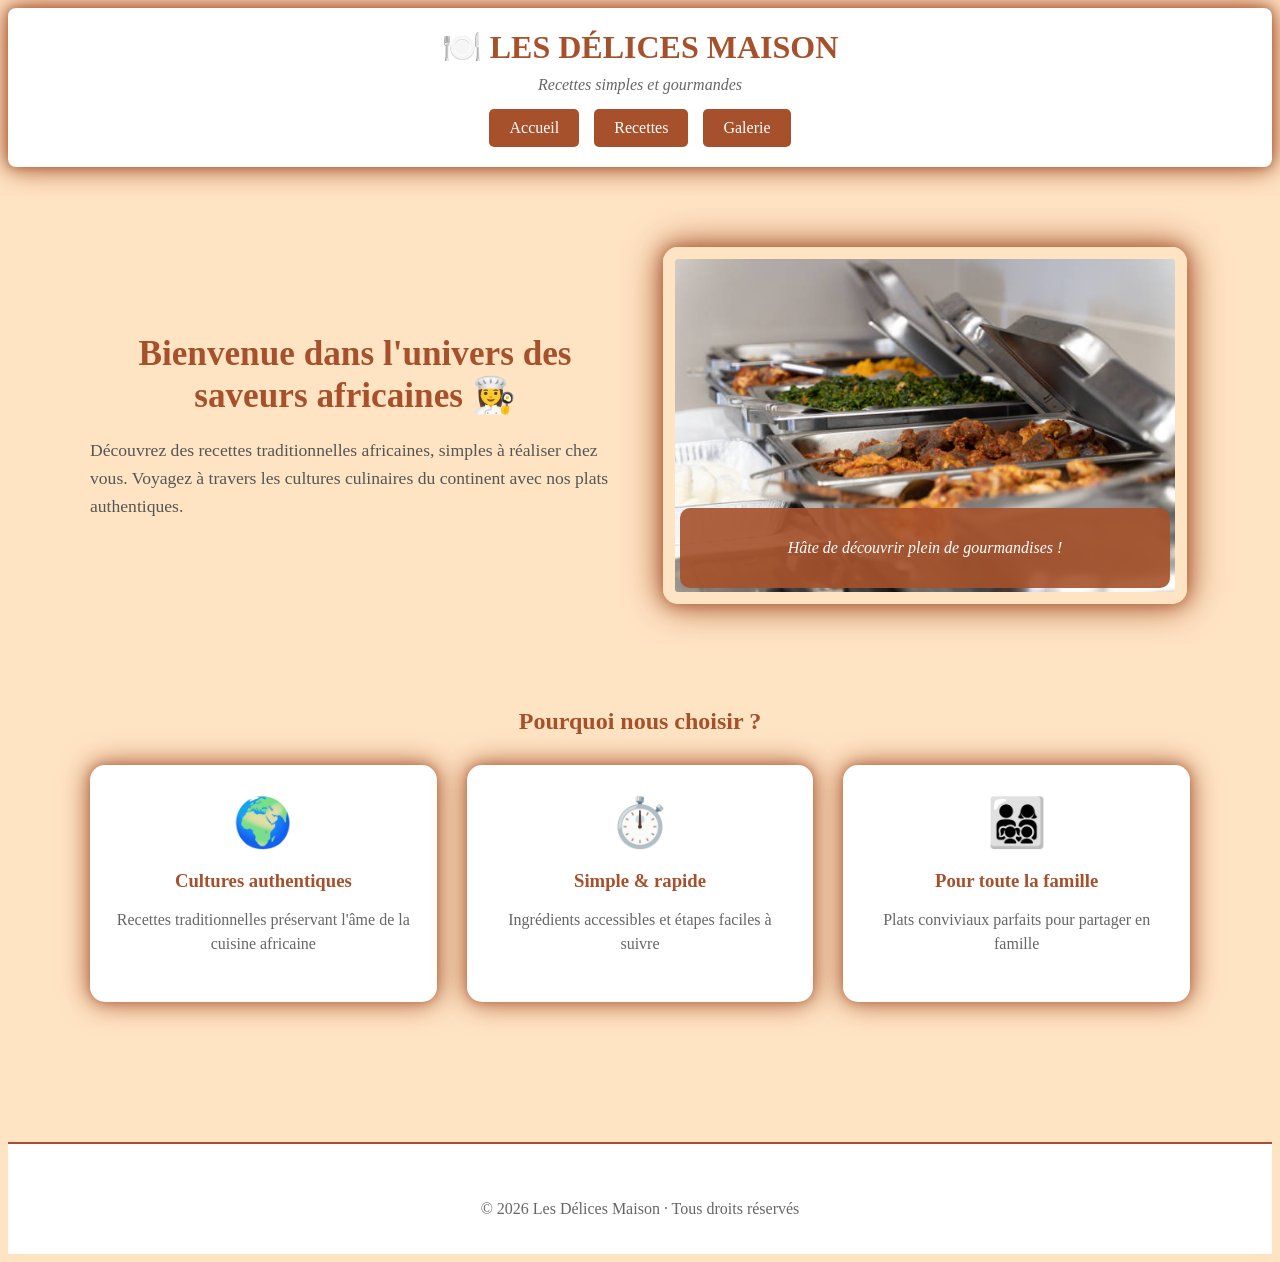
<file: index.html>
<!DOCTYPE html>
<html lang="fr">
<head>
    <meta charset="UTF-8">
    <meta name="viewport" content="width=device-width, initial-scale=1.0">
    <meta name="description" content="Découvrez Les Délices Maison : recettes africaines authentiques, simples et gourmandes pour voyager à travers les saveurs du continent.">
    <title>Les Délices Maison - Recettes Africaines Authentiques</title>
    <link rel="stylesheet" href="style.css">
</head>
<body>
    <header>
        <h1>🍽️ LES DÉLICES MAISON</h1>
        <p>Recettes simples et gourmandes</p>
        <nav>
            <a href="index.html">Accueil</a>
            <a href="recette.html">Recettes</a>
            <a href="galerie.html">Galerie</a>
        </nav>
    </header>

    <main>
        <section class="hero">
            <div class="hero-content">
                <h2>Bienvenue dans l'univers des saveurs africaines 👩‍🍳</h2>
                <p class="hero-text">
                    Découvrez des recettes traditionnelles africaines, simples à réaliser chez vous.
                    Voyagez à travers les cultures culinaires du continent avec nos plats authentiques.
                </p>
                
            </div>
            <div class="hero-image">
                <img src="image_accueil.jpeg" alt="Assortiment de plats africains traditionnels" loading="lazy">
                <div class="image-overlay">
                    <p>Hâte de découvrir plein de gourmandises !</p>
                </div>
            </div>
        </section>

        <section class="features">
            <h2>Pourquoi nous choisir ?</h2>
            <div class="feature-grid">
                <article class="feature-card">
                    <div class="feature-icon">🌍</div>
                    <h3>Cultures authentiques</h3>
                    <p>Recettes traditionnelles préservant l'âme de la cuisine africaine</p>
                </article>
                <article class="feature-card">
                    <div class="feature-icon">⏱️</div>
                    <h3>Simple & rapide</h3>
                    <p>Ingrédients accessibles et étapes faciles à suivre</p>
                </article>
                <article class="feature-card">
                    <div class="feature-icon">👨‍👩‍👧‍👦</div>
                    <h3>Pour toute la famille</h3>
                    <p>Plats conviviaux parfaits pour partager en famille</p>
                </article>
            </div>
        </section>
    </main>

    <footer>
        <p>© 2026 Les Délices Maison · Tous droits réservés</p>
    </footer>
</body>
</html>
</file>
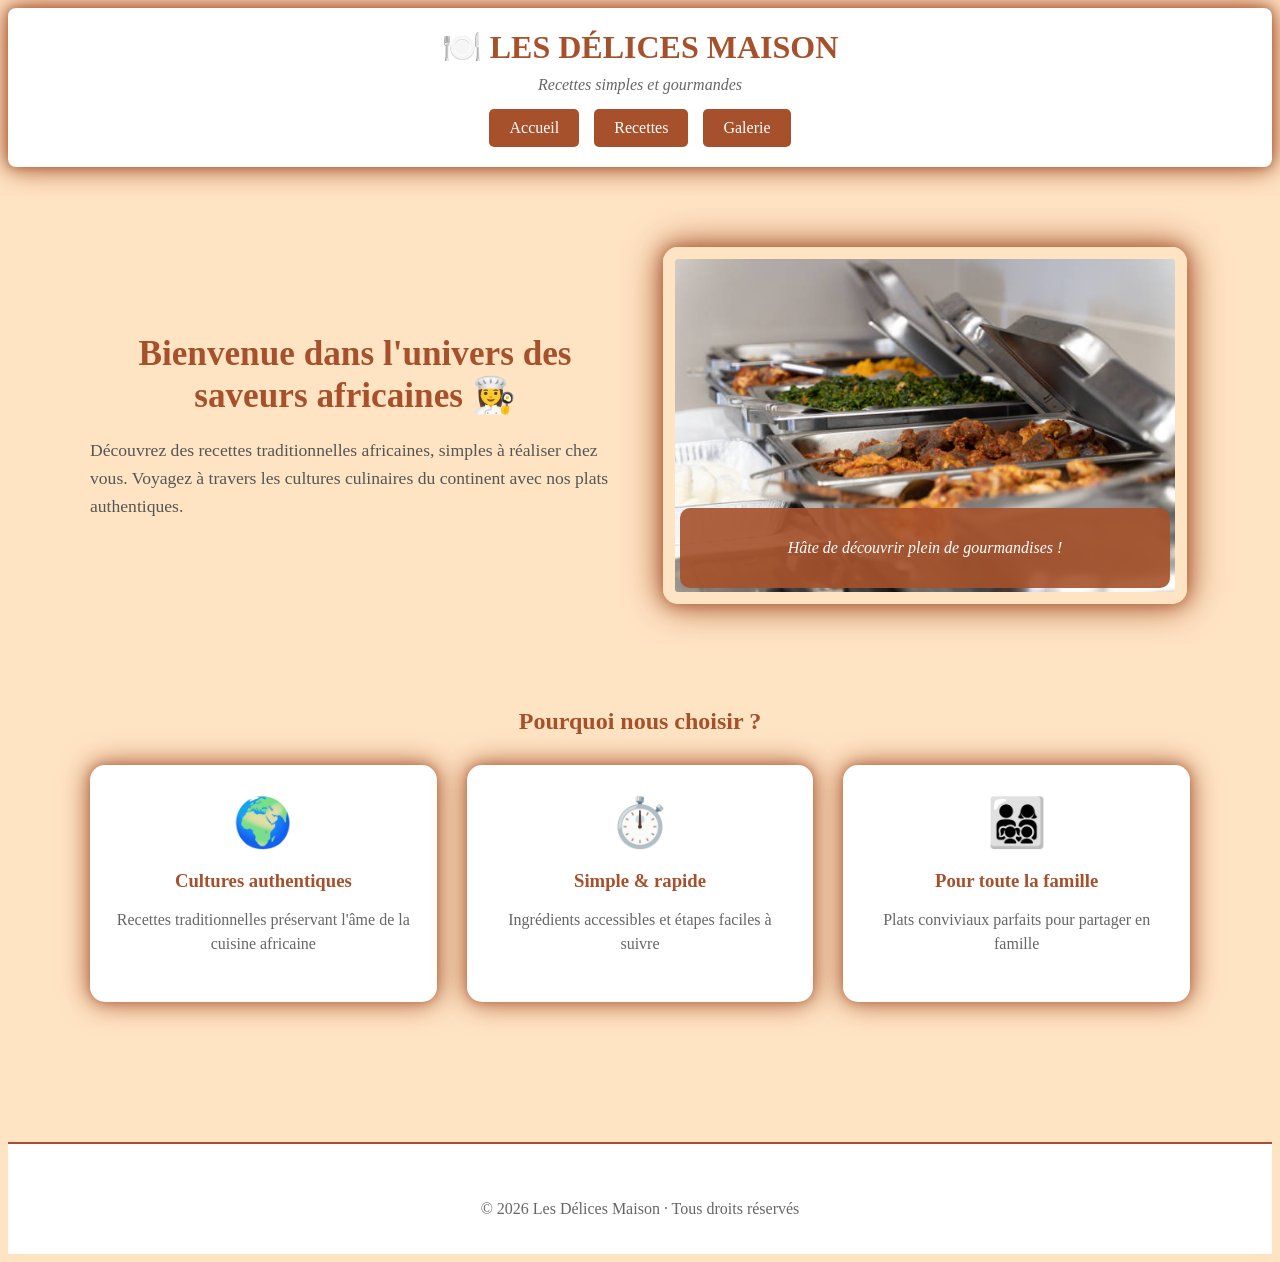
<file: acceuil.html>
<!DOCTYPE html>
<html lang="fr">
<head>
    <meta charset="UTF-8">
    <meta name="viewport" content="width=device-width, initial-scale=1.0">
    <meta name="description" content="Découvrez Les Délices Maison : recettes africaines authentiques, simples et gourmandes pour voyager à travers les saveurs du continent.">
    <title>Les Délices Maison - Recettes Africaines Authentiques</title>
    <link rel="stylesheet" href="style.css">
</head>
<body>
    <header>
        <h1>🍽️ LES DÉLICES MAISON</h1>
        <p>Recettes simples et gourmandes</p>
        <nav>
            <a href="acceuil.html">Accueil</a>
            <a href="recette.html">Recettes</a>
            <a href="galerie.html">Galerie</a>
        </nav>
    </header>

    <main>
        <section class="hero">
            <div class="hero-content">
                <h2>Bienvenue dans l'univers des saveurs africaines 👩‍🍳</h2>
                <p class="hero-text">
                    Découvrez des recettes traditionnelles africaines, simples à réaliser chez vous.
                    Voyagez à travers les cultures culinaires du continent avec nos plats authentiques.
                </p>
                
            </div>
            <div class="hero-image">
                <img src="image_accueil.jpeg" alt="Assortiment de plats africains traditionnels" loading="lazy">
                <div class="image-overlay">
                    <p>Hâte de découvrir plein de gourmandises !</p>
                </div>
            </div>
        </section>

        <section class="features">
            <h2>Pourquoi nous choisir ?</h2>
            <div class="feature-grid">
                <article class="feature-card">
                    <div class="feature-icon">🌍</div>
                    <h3>Cultures authentiques</h3>
                    <p>Recettes traditionnelles préservant l'âme de la cuisine africaine</p>
                </article>
                <article class="feature-card">
                    <div class="feature-icon">⏱️</div>
                    <h3>Simple & rapide</h3>
                    <p>Ingrédients accessibles et étapes faciles à suivre</p>
                </article>
                <article class="feature-card">
                    <div class="feature-icon">👨‍👩‍👧‍👦</div>
                    <h3>Pour toute la famille</h3>
                    <p>Plats conviviaux parfaits pour partager en famille</p>
                </article>
            </div>
        </section>
    </main>

    <footer>
        <p>© 2026 Les Délices Maison · Tous droits réservés</p>
    </footer>
</body>
</html>
</file>
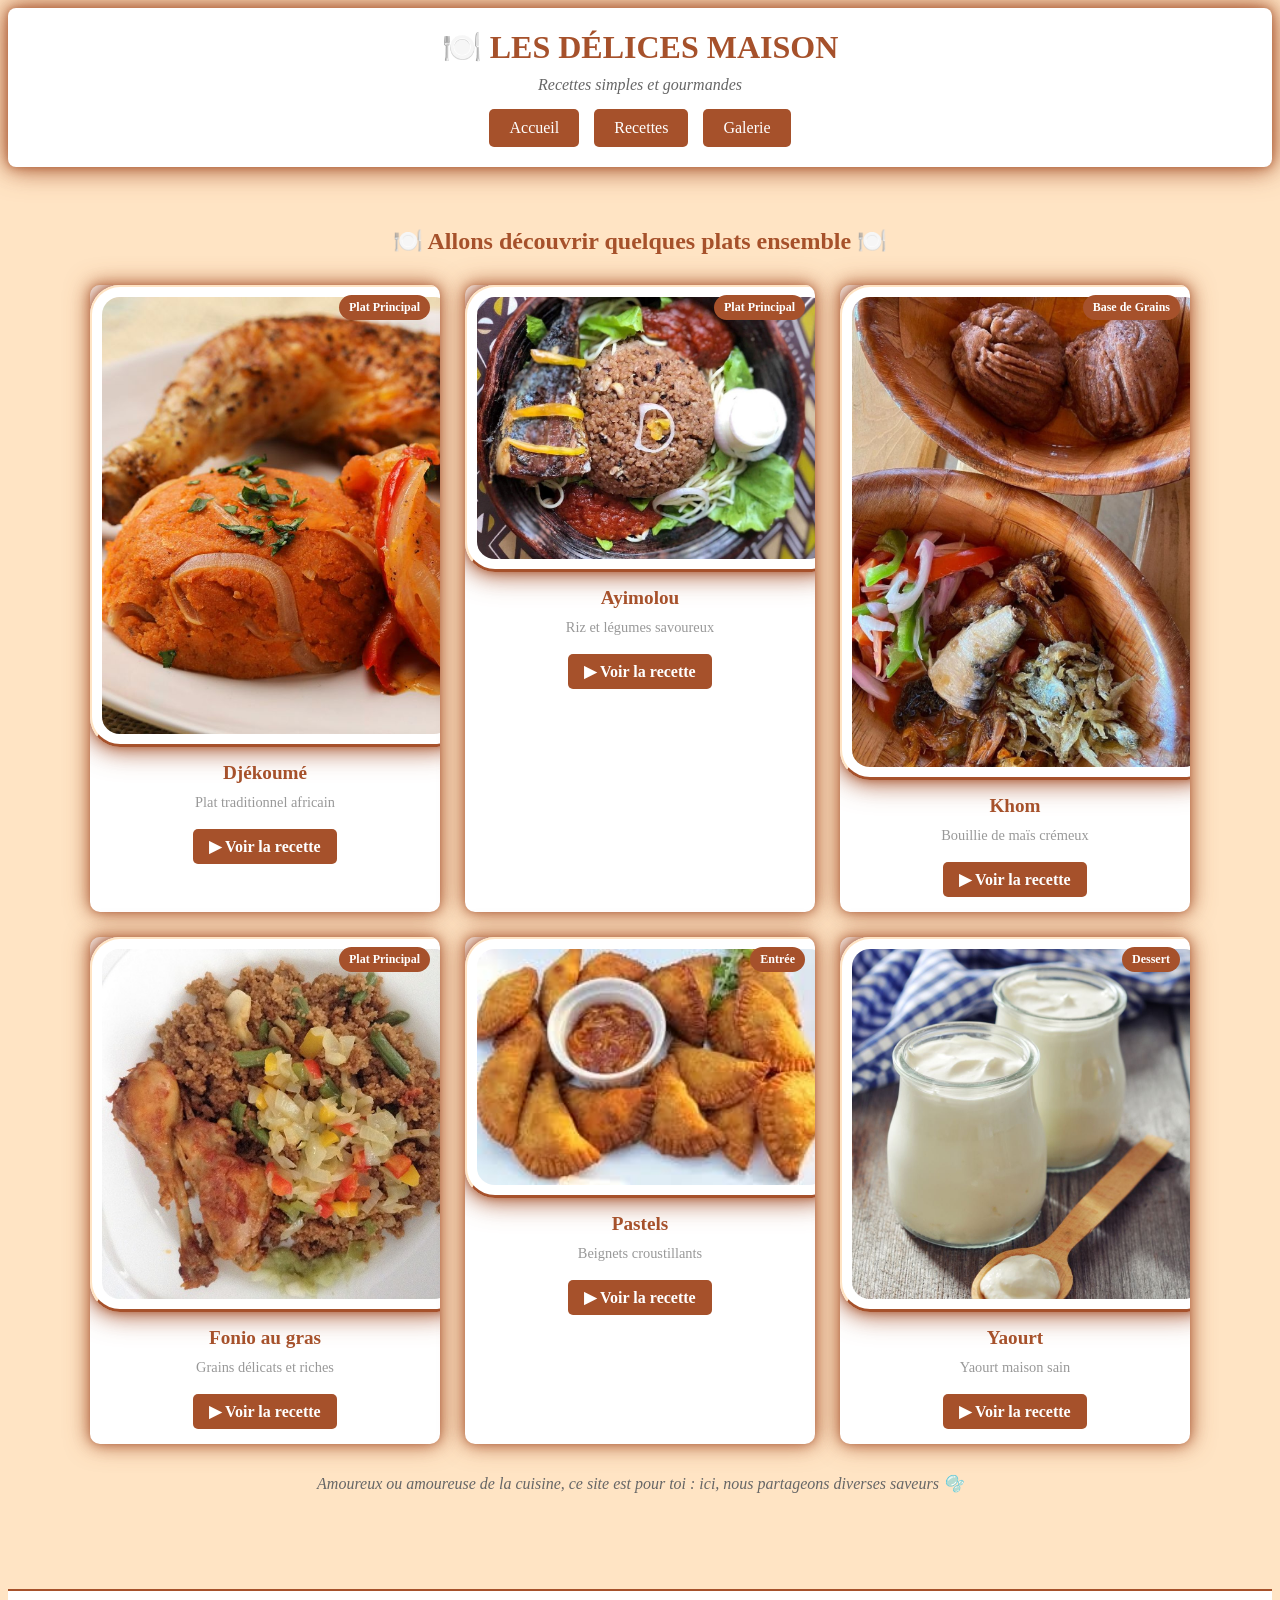
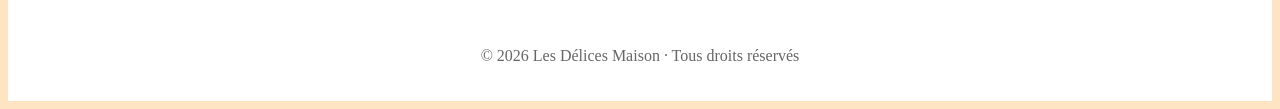
<file: galerie.html>
<!DOCTYPE html>
<html lang="en">
<head>
    <meta charset="UTF-8">
    <meta name="viewport" content="width=device-width, initial-scale=1.0">
     <link rel="stylesheet" href="style.css">
    <title>galerie</title>
</head>
<body>
    <header>
        <h1>🍽️ LES DÉLICES MAISON</h1>
        <p>Recettes simples et gourmandes</p>
        <nav>
            <a href="index.html">Accueil</a>
            <a href="recette.html">Recettes</a>
            <a href="galerie.html">Galerie</a>
        </nav>
    </header>
    <center>
    <main>
        <h2>🍽️ Allons découvrir quelques plats ensemble 🍽️</h2>
        
        <div class="gallery-container">
            <article class="gallery-card">
                <span class="category-badge">Plat Principal</span>
                <img src="Djékoumé.jpeg" alt="Djékoumé">
                <div class="card-content">
                    <h3>Djékoumé</h3>
                    <p class="description">Plat traditionnel africain</p>
                    <p><a href="https://youtu.be/nGU2ti8AEA4" class="btn-recipe">▶ Voir la recette</a></p>
                </div>
            </article>

            <article class="gallery-card">
                <span class="category-badge">Plat Principal</span>
                <img src="ayimolou.jpeg" alt="Ayimolou">
                <div class="card-content">
                    <h3>Ayimolou</h3>
                    <p class="description">Riz et légumes savoureux</p>
                    <p><a href="https://youtu.be/UBIK7TBO7Cg" class="btn-recipe">▶ Voir la recette</a></p>
                </div>
            </article>

            <article class="gallery-card">
                <span class="category-badge">Base de Grains</span>
                <img src="khom.jpeg" alt="Khom">
                <div class="card-content">
                    <h3>Khom</h3>
                    <p class="description">Bouillie de maïs crémeux</p>
                    <p><a href="https://youtu.be/LQ6YDqnOIxk" class="btn-recipe">▶ Voir la recette</a></p>
                </div>
            </article>

            <article class="gallery-card">
                <span class="category-badge">Plat Principal</span>
                <img src="fonio.jpeg" alt="Fonio au gras">
                <div class="card-content">
                    <h3>Fonio au gras</h3>
                    <p class="description">Grains délicats et riches</p>
                    <p><a href="https://youtu.be/bMl2uWWgNzY" class="btn-recipe">▶ Voir la recette</a></p>
                </div>
            </article>

            <article class="gallery-card">
                <span class="category-badge">Entrée</span>
                <img src="pastel.jpeg" alt="Pastels">
                <div class="card-content">
                    <h3>Pastels</h3>
                    <p class="description">Beignets croustillants</p>
                    <p><a href="https://youtu.be/mHw6gJDDADM" class="btn-recipe">▶ Voir la recette</a></p>
                </div>
            </article>

            <article class="gallery-card">
                <span class="category-badge">Dessert</span>
                <img src="yahourt.jpeg" alt="Yaourt">
                <div class="card-content">
                    <h3>Yaourt</h3>
                    <p class="description">Yaourt maison sain</p>
                    <p><a href="https://youtu.be/ZNspS0DhIIE" class="btn-recipe">▶ Voir la recette</a></p>
                </div>
            </article>
        </div>

        <p class="gallery-note"><em>Amoureux ou amoureuse de la cuisine, ce site est pour toi : ici, nous partageons diverses saveurs 🫧</em></p>
    </main>

    <footer>
        <p>© 2026 Les Délices Maison · Tous droits réservés</p>
    </footer>
</file>
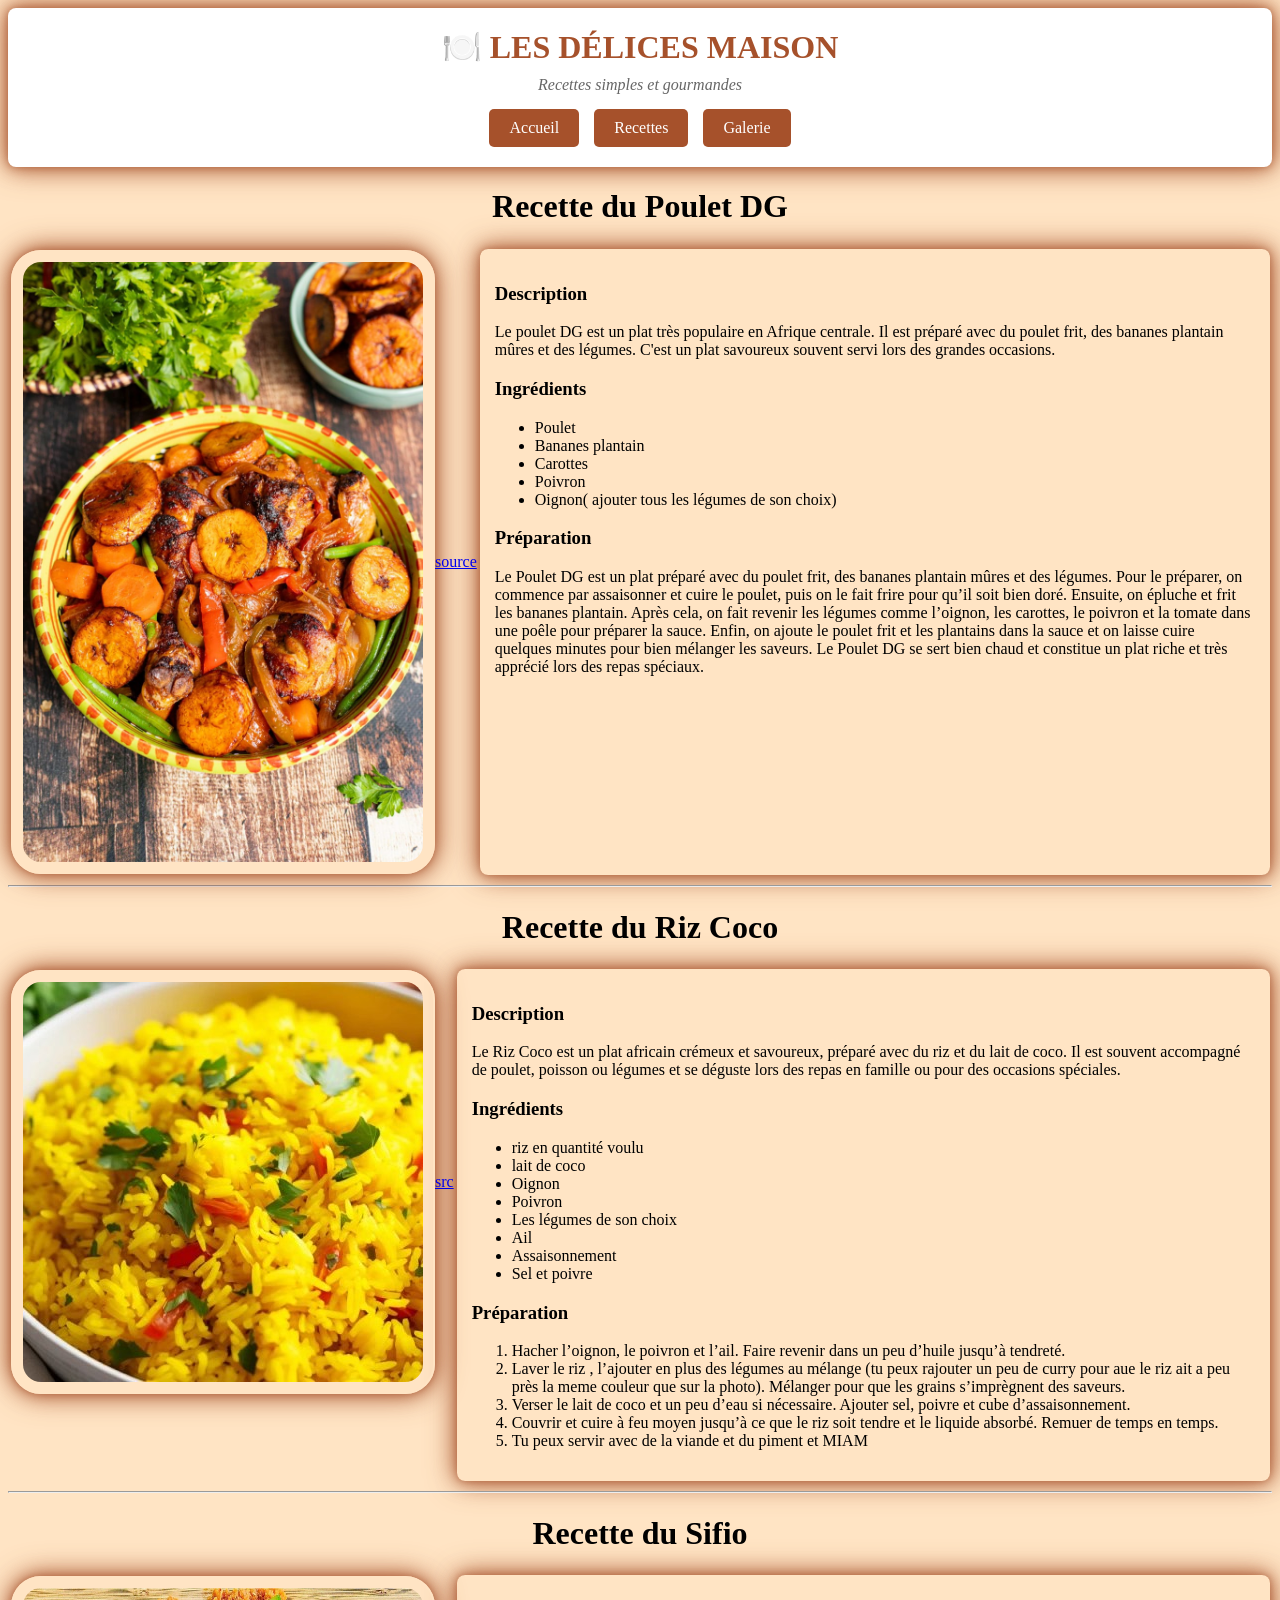
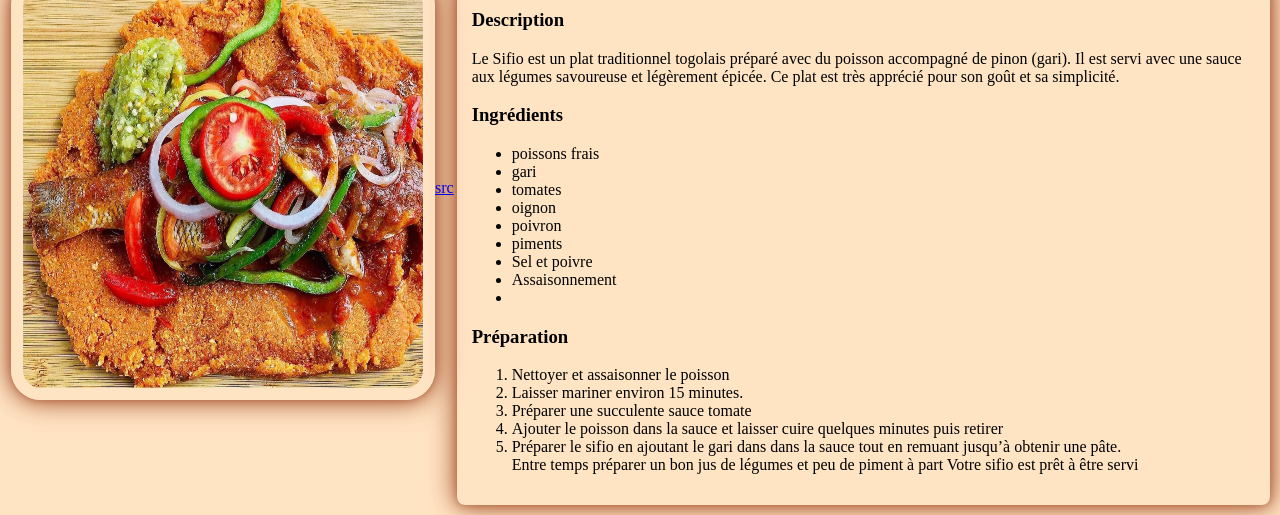
<file: recette.html>
<!DOCTYPE html>
<html lang="fr">
<head>
    <meta charset="UTF-8">
    <meta name="viewport" content="width=device-width, initial-scale=1.0">
    <link rel="stylesheet" href="style.css">
    <title>Recettes</title>
</head>
<body>
   <header>
        <h1>🍽️ LES DÉLICES MAISON</h1>
        <p>Recettes simples et gourmandes</p>
        <nav>
            <a href="index.html">Accueil</a>
            <a href="recette.html">Recettes</a>
            <a href="galerie.html">Galerie</a>
        </nav>
    </header> 
    <h1 align="center">Recette du Poulet DG</h1>

<table>
<tr>
<td>
        <img src="poulet_dg.jpeg" width="400" alt="Poulet DG">
        <a href="https://share.google/ddIzAJwvdD3IiQc8U">source</a>
        </td>
<td>
    
        <h3>Description</h3>
<p>
Le poulet DG est un plat très populaire en Afrique centrale.
Il est préparé avec du poulet frit, des bananes plantain mûres
et des légumes. C'est un plat savoureux souvent servi lors
des grandes occasions.
</p>

<h3>Ingrédients</h3>
<ul>
<li>Poulet</li>
<li>Bananes plantain</li>
<li>Carottes</li>
<li>Poivron</li>
<li>Oignon( ajouter tous les légumes de son choix)</li>
</ul>



    <h3>Préparation</h3>
    Le Poulet DG est un plat préparé avec du poulet frit, des bananes plantain mûres et des légumes.
Pour le préparer, on commence par assaisonner et cuire le poulet, puis on le fait frire pour qu’il soit bien doré. Ensuite, on épluche et frit les bananes plantain.
Après cela, on fait revenir les légumes comme l’oignon, les carottes, le poivron et la tomate dans une poêle pour préparer la sauce. Enfin, on ajoute le poulet frit et les plantains dans la sauce et on laisse cuire quelques minutes pour bien mélanger les saveurs.
Le Poulet DG se sert bien chaud et constitue un plat riche et très apprécié lors des repas spéciaux.
</td>
</tr>
</table>

<hr>
<h1 align="center">Recette du Riz Coco</h1>

<table >
<tr>
    <td>
<img src="riz_coco.jpeg" width="400">
<a href="https://share.google/dI2P2VknjNRjkLuYz">src</a>
</td>

<td>
<h3>Description</h3>
<p>
Le Riz Coco est un plat africain crémeux et savoureux, préparé avec du riz et du lait de coco.
Il est souvent accompagné de poulet, poisson ou légumes et se déguste lors des repas en famille
ou pour des occasions spéciales.
</p>

<h3>Ingrédients</h3>
<ul>
<li>riz en quantité voulu</li>
<li>lait de coco</li>
<li> Oignon</li>
<li>Poivron</li>
<li> Les légumes de son choix</li>
<li>Ail</li>
<li>Assaisonnement</li>
<li>Sel et poivre</li>

</ul>

<h3>Préparation</h3>
<ol>
<li>Hacher l’oignon, le poivron et l’ail. Faire revenir dans un peu d’huile jusqu’à tendreté.</li>
<li>Laver le riz , l’ajouter en plus des légumes au mélange (tu peux rajouter un peu de curry   pour aue le riz ait a peu près la meme couleur que sur la photo). Mélanger pour que les grains s’imprègnent des saveurs.</li>
<li>Verser le lait de coco et un peu d’eau si nécessaire. Ajouter sel, poivre et cube d’assaisonnement.</li>
<li>Couvrir et cuire à feu moyen jusqu’à ce que le riz soit tendre et le liquide absorbé. Remuer de temps en temps.</li>
<li>Tu peux servir avec de la viande et du piment et MIAM </li>
</ol>

</td>

</tr>
</table>
<hr>
<h1 align="center">Recette du Sifio</h1>

<table id="na">
<tr>
    <td>

<img src="sifio.jpeg" width="400" height="400">
<a href="https://share.google/LSOeLEABWGyw1xWQ0">src</a>

</td>

<td>

<h3>Description</h3>
<p>
Le Sifio est un plat traditionnel togolais préparé avec du poisson
accompagné de pinon (gari). Il est servi avec une sauce aux légumes
savoureuse et légèrement épicée. Ce plat est très apprécié pour
son goût et sa simplicité.
</p>

<h3>Ingrédients </h3>

<ul>
<li>poissons frais</li>
<li>gari </li>
<li> tomates</li>
<li>oignon</li>
<li> poivron</li>
<li> piments </li>
<li>Sel et poivre</li>
<li> Assaisonnement<li>
</ul>

<h3>Préparation</h3>

<ol>
<li>Nettoyer et assaisonner le poisson</li>
<li>Laisser mariner environ 15 minutes.</li>
<li>Préparer une succulente sauce tomate</li>

<li>Ajouter le poisson dans la sauce et laisser cuire quelques minutes puis retirer</li>
<li>Préparer le sifio en ajoutant le gari dans dans la sauce 
tout en remuant jusqu’à obtenir une pâte.</li>
Entre temps préparer un bon jus de légumes et peu de piment à part 
Votre sifio est prêt à  être servi 
</ol>

</td>


</body>
</html>
</file>
<file: style.css>
body{
   background-color: bisque;
}

header {
    background-color: #fff;
    padding: 20px;
    text-align: center;
    box-shadow: 
        0 0 30px rgba(166, 81, 43, 0.8),
        0 0 20px rgba(166, 81, 43, 0.6),
        0 0 10px rgba(166, 81, 43, 0.4),
        0 0 5px rgba(166, 81, 43, 0.2);
    border-radius: 8px;
    margin-bottom: 20px;
}

header h1 {
    margin: 0;
    color: #a6512b;
    font-size: 2rem;
}

header p {
    margin: 10px 0 15px;
    color: #666;
    font-style: italic;
}

nav {
    display: flex;
    justify-content: center;
    gap: 15px;
    flex-wrap: wrap;
}

nav a {
    text-decoration: none;
    color: #fff;
    background: #a6512b;
    padding: 10px 20px;
    border-radius: 5px;
    transition: all 0.3s ease;
}

nav a:hover {
    background: #8a3f1f;
    transform: translateY(-2px);
    box-shadow: 0 4px 8px rgba(166, 81, 43, 0.3);
}

img:hover{
    opacity: 0.8;
}
img{
    border: 2px solid bisque;
    border-radius: 30px;
    padding: 10px;
    box-shadow: 
        0 0 30px rgba(166, 81, 43, 0.8),
        0 0 20px rgba(166, 81, 43, 0.6),
        0 0 10px rgba(166, 81, 43, 0.4),
        0 0 5px rgba(166, 81, 43, 0.2);
}

td {
    text-align: center;
    vertical-align: top;
}

td:nth-child(1) {
    display: flex;
    justify-content: center;
    align-items: center;
}

td:nth-child(2) {
    border-radius: 8px;
    padding: 15px;
    box-shadow: 
        0 0 30px rgba(166, 81, 43, 0.8),
        0 0 20px rgba(166, 81, 43, 0.6),
        0 0 10px rgba(166, 81, 43, 0.4),
        0 0 5px rgba(166, 81, 43, 0.2);
    text-align: left;
}

main {
    max-width: 1100px;
    margin: 0 auto;
    padding: 20px;
}

main h2 {
    text-align: center;
    color: #a6512b;
    margin-bottom: 30px;
}

.gallery-container {
    display: grid;
    grid-template-columns: repeat(auto-fit, minmax(280px, 1fr));
    gap: 25px;
    margin-bottom: 30px;
}

.gallery-card {
    background: #fff;
    border-radius: 10px;
    overflow: hidden;
    box-shadow: 
        0 0 25px rgba(166, 81, 43, 0.7),
        0 0 15px rgba(166, 81, 43, 0.5),
        0 0 8px rgba(166, 81, 43, 0.3),
        0 0 3px rgba(166, 81, 43, 0.15);
    transition: transform 0.3s ease, box-shadow 0.3s ease;
}

.gallery-card:hover {
    transform: translateY(-8px);
    box-shadow: 
        0 0 35px rgba(166, 81, 43, 0.9),
        0 0 25px rgba(166, 81, 43, 0.7),
        0 0 15px rgba(166, 81, 43, 0.5),
        0 0 5px rgba(166, 81, 43, 0.2);
}

.gallery-card img {
    width: 100%;
    height: auto;
    display: block;
    border-bottom: 3px solid #a6512b;
}

.card-content {
    padding: 15px;
    text-align: center;
}

.card-content h3 {
    margin: 0 0 10px;
    color: #a6512b;
    font-size: 1.2rem;
}

.card-content p {
    margin: 0;
}

.card-content a {
    text-decoration: none;
    color: #a6512b;
    font-weight: bold;
    transition: color 0.2s ease;
}

.card-content a:hover {
    color: #8a3f1f;
    text-decoration: underline;
}

.category-badge {
    position: absolute;
    top: 10px;
    right: 10px;
    background: #a6512b;
    color: #fff;
    padding: 5px 10px;
    border-radius: 20px;
    font-size: 0.75rem;
    font-weight: bold;
    z-index: 10;
}

.gallery-card {
    position: relative;
}

.description {
    color: #999;
    font-size: 0.9rem;
    margin: 5px 0 10px !important;
}

.btn-recipe {
    display: inline-block;
    background: #a6512b;
    color: #fff !important;
    padding: 8px 16px;
    border-radius: 5px;
    margin-top: 8px;
    transition: background 0.3s ease;
}

.btn-recipe:hover {
    background: #8a3f1f !important;
    text-decoration: none !important;
}

.gallery-note {
    text-align: center;
    color: #666;
    font-style: italic;
}

footer {
    text-align: center;
    padding: 15px;
    color: #666;
    border-top: 1px solid #ddd;
}

.about {
    margin-top: 60px;
    background: #f8eadb;
    padding: 40px 0;
    border-radius: 10px;
}

.about-content {
    display: grid;
    grid-template-columns: 2fr 1fr;
    gap: 40px;
    align-items: center;
}

.about-text p {
    margin-bottom: 15px;
    line-height: 1.6;
    color: #555;
}

.stats {
    display: flex;
    justify-content: space-around;
    text-align: center;
}

.stat-number {
    display: block;
    font-size: 2.5rem;
    font-weight: bold;
    color: #a6512b;
}

.stat-label {
    display: block;
    color: #666;
    font-size: 0.9rem;
    margin-top: 5px;
}

footer {
    background: #fff;
    margin-top: 60px;
    padding: 40px 0 20px;
    border-top: 2px solid #a6512b;
}

.footer-content {
    display: grid;
    grid-template-columns: repeat(auto-fit, minmax(200px, 1fr));
    gap: 30px;
    max-width: 1100px;
    margin: 0 auto;
    padding: 0 20px;
}

.footer-section h4 {
    color: #a6512b;
    margin-bottom: 15px;
}

.footer-section p {
    color: #666;
    line-height: 1.5;
}

.footer-section ul {
    list-style: none;
    padding: 0;
}

.footer-section li {
    margin-bottom: 8px;
}

.footer-section a {
    color: #666;
    text-decoration: none;
    transition: color 0.3s ease;
}

.footer-section a:hover {
    color: #a6512b;
}

.footer-bottom {
    text-align: center;
    padding-top: 20px;
    border-top: 1px solid #eee;
    color: #999;
    margin-top: 30px;
}

.hero {
    display: grid;
    grid-template-columns: 1fr 1fr;
    gap: 40px;
    align-items: center;
    margin-bottom: 60px;
    padding: 40px 0;
}

.hero-content h2 {
    color: #a6512b;
    margin-bottom: 20px;
    font-size: 2.2rem;
}

.hero-text {
    font-size: 1.1rem;
    line-height: 1.6;
    color: #555;
    margin-bottom: 30px;
}

.hero-buttons {
    display: flex;
    gap: 15px;
    flex-wrap: wrap;
}

.hero-image {
    position: relative;
    text-align: center;
}

.hero-image img {
    width: 100%;
    max-width: 500px;
    height: auto;
    border-radius: 15px;
    box-shadow: 
        0 0 40px rgba(166, 81, 43, 0.8),
        0 0 25px rgba(166, 81, 43, 0.6),
        0 0 15px rgba(166, 81, 43, 0.4),
        0 0 8px rgba(166, 81, 43, 0.2);
}

.image-overlay {
    position: absolute;
    bottom: 20px;
    left: 20px;
    right: 20px;
    background: rgba(166, 81, 43, 0.9);
    color: white;
    padding: 15px;
    border-radius: 10px;
    font-style: italic;
}

.features {
    margin-bottom: 60px;
}

.feature-grid {
    display: grid;
    grid-template-columns: repeat(auto-fit, minmax(250px, 1fr));
    gap: 30px;
}

.feature-card {
    background: #fff;
    padding: 30px 25px;
    border-radius: 15px;
    text-align: center;
    box-shadow: 
        0 0 30px rgba(166, 81, 43, 0.7),
        0 0 20px rgba(166, 81, 43, 0.5),
        0 0 10px rgba(166, 81, 43, 0.3),
        0 0 5px rgba(166, 81, 43, 0.15);
    transition: transform 0.3s ease, box-shadow 0.3s ease;
}

.feature-card:hover {
    transform: translateY(-8px);
    box-shadow: 
        0 0 40px rgba(166, 81, 43, 0.9),
        0 0 30px rgba(166, 81, 43, 0.7),
        0 0 20px rgba(166, 81, 43, 0.5),
        0 0 10px rgba(166, 81, 43, 0.2);
}

.feature-icon {
    font-size: 3rem;
    margin-bottom: 15px;
}

.feature-card h3 {
    color: #a6512b;
    margin-bottom: 15px;
}

.feature-card p {
    color: #666;
    line-height: 1.5;
}

.popular-dishes {
    margin-bottom: 60px;
}

.dishes-grid {
    display: grid;
    grid-template-columns: repeat(auto-fit, minmax(280px, 1fr));
    gap: 25px;
}

.dish-card {
    background: #fff;
    border-radius: 15px;
    overflow: hidden;
    box-shadow: 
        0 0 25px rgba(166, 81, 43, 0.7),
        0 0 15px rgba(166, 81, 43, 0.5),
        0 0 8px rgba(166, 81, 43, 0.3),
        0 0 3px rgba(166, 81, 43, 0.15);
    transition: transform 0.3s ease;
}

.dish-card:hover {
    transform: translateY(-5px);
}

.dish-card img {
    width: 100%;
    height: 200px;
    object-fit: cover;
}

.dish-info {
    padding: 20px;
}

.dish-info h4 {
    color: #a6512b;
    margin-bottom: 10px;
    font-size: 1.2rem;
}

.dish-info p {
    color: #666;
    margin-bottom: 15px;
    line-height: 1.4;
}

.cta-section {
    background: linear-gradient(135deg, #a6512b 0%, #8a3f1f 100%);
    color: white;
    text-align: center;
    padding: 60px 20px;
    border-radius: 15px;
    margin-bottom: 40px;
}

.cta-section h2 {
    margin-bottom: 15px;
    font-size: 2rem;
}

.cta-section p {
    margin-bottom: 30px;
    font-size: 1.1rem;
    opacity: 0.9;
}

.cta-section .btn-primary {
    background: white;
    color: #a6512b;
}

.cta-section .btn-primary:hover {
    background: #f8eadb;
}

@media (max-width: 768px) {
    .hero {
        grid-template-columns: 1fr;
        text-align: center;
        gap: 30px;
    }
    
    .hero-buttons {
        justify-content: center;
    }
    
    .image-overlay {
        position: static;
        margin-top: 20px;
    }
}
</file>
